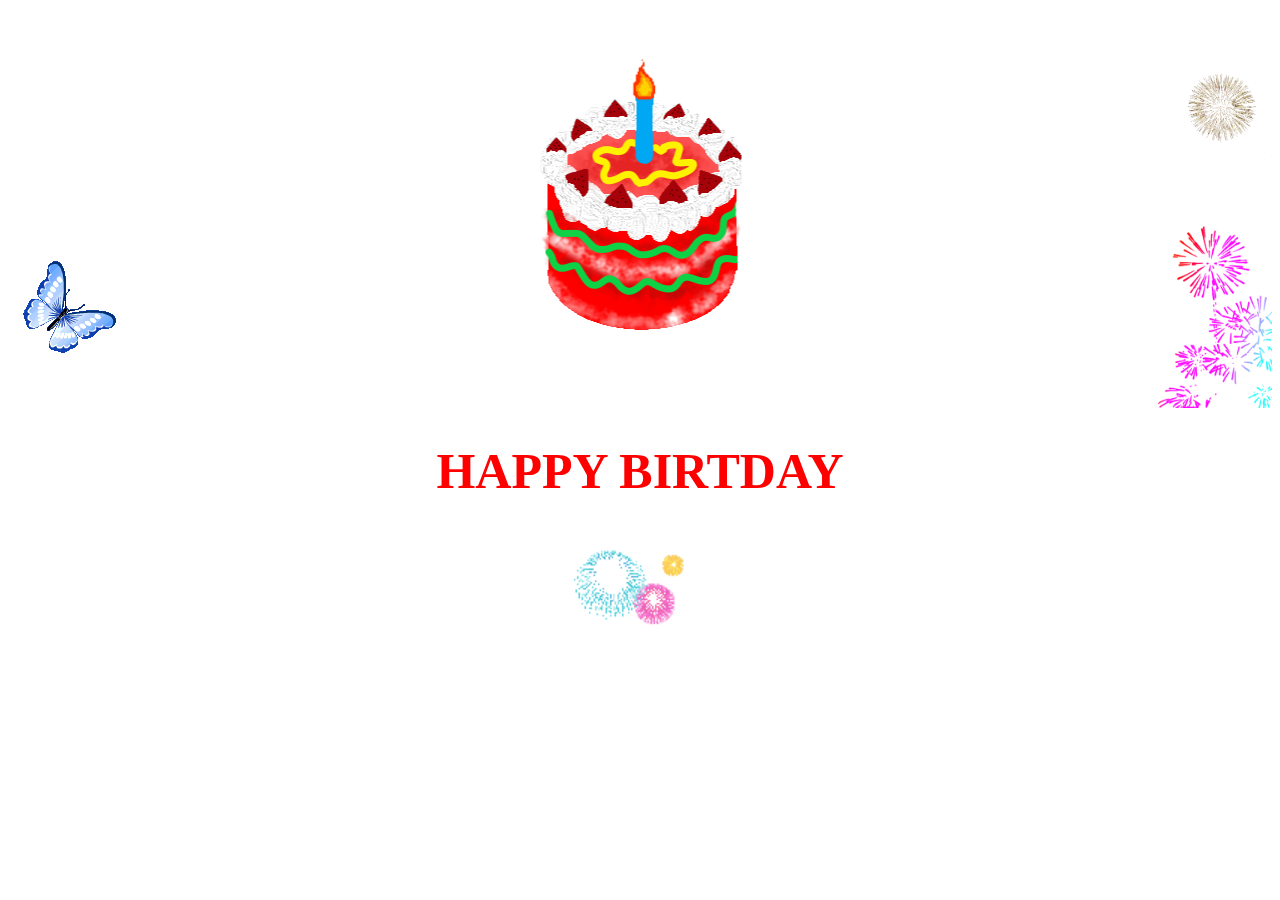
<file: Index.html>
<!DOCTYPE html>
<html>
<head>
	
	<link rel="stylesheet" type="text/css" href="menggaya.css">
	<title></title>
<style type="text/css">
	
</style>
</head>

<body>
	
<div class="kue">
		<div id="api">
			
		<div class="kembangApi2"></div>


	</div>
</div>
<h1 id="tulisan">HAPPY BIRTDAY	</h1>
<div class="kembangApi"></div>

<script type="text/javascript" src="jv.js">
		
	</script>
</body>
	

</html>
</file>
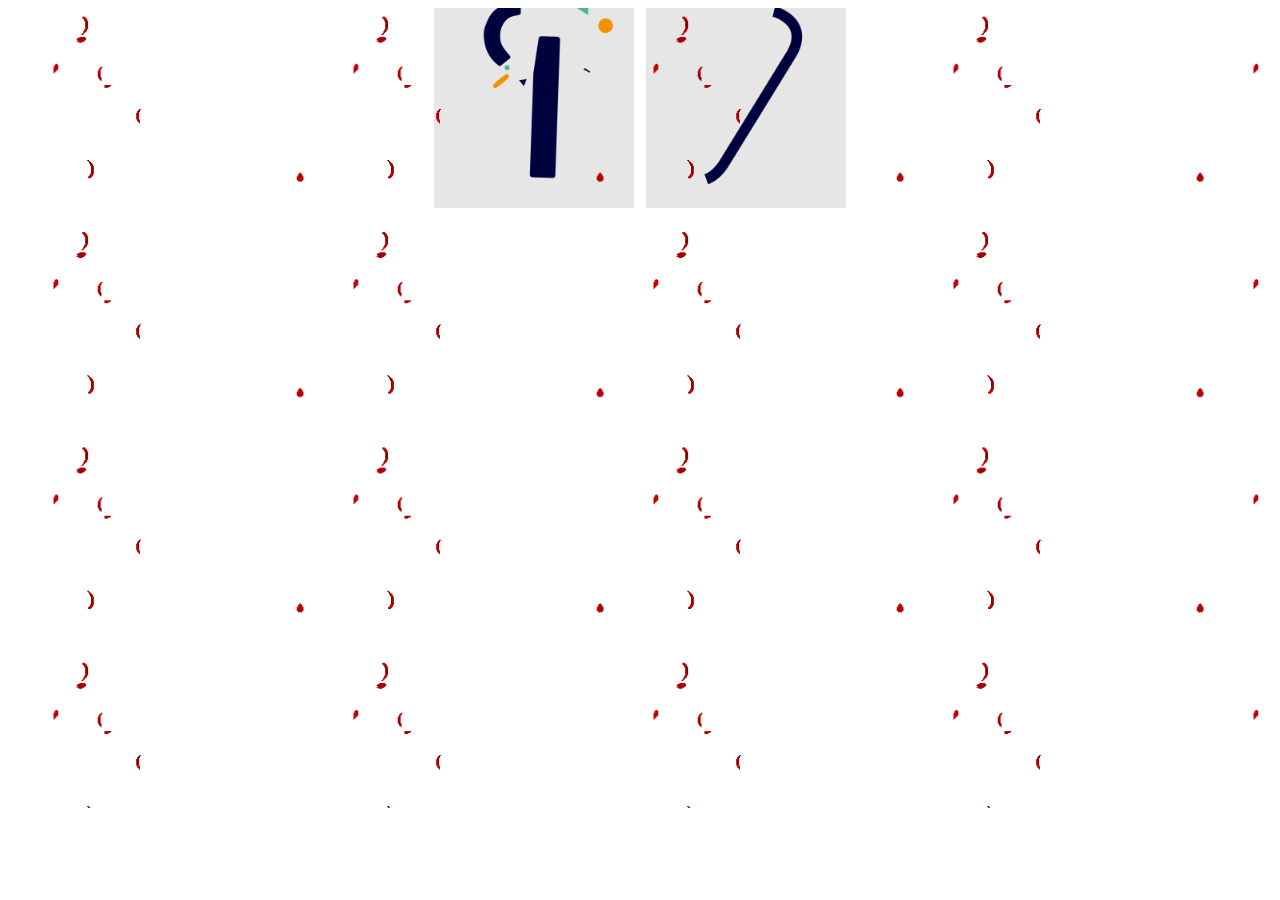
<file: 19.html>
<!DOCTYPE html>
<html>
<head>
	<style type="text/css">
		
.container{
	height: 200px;
}
.gambar{
	height: 200px;
	
	background-image:url(angka1.gif),url(angka9.gif);
	background-repeat: no-repeat;
	background-size: 200px;
	background-position: 40%,60%;

}
.gambar::after{
	content: '';
	display: block;
	height: 800px;
	
	background-image: url(bunga.gif);
	background-position: 50%;
	background-size: 300px;

}

	</style>
	<title></title>
</head>
<body>

	<div class="gambar">
		
	</div>

</body>
</html>
</file>
<file: menggaya.css>
.kue{
	background-image: url(kue.png);
	background-repeat: no-repeat;
	height: 400px;
	background-position: center center;
}
#tulisan{
	font-family: comic sans ms;
	
	font-size: 50px;
	text-align:center;
}
#api{
	background-image: url(api.gif);
	background-position: 50.3% 24% ;
	background-size: 37px;
	height: 200px;
	background-repeat: no-repeat;

}
.kembangApi{
	background-position: center;
background-size: 150px;
	height: 200px;
	background-repeat: no-repeat;
	background-image: url(kembangapi1.gif);

}
.kembangApi2{
	background-repeat: no-repeat;
	height: 200px;
	background-image: url(kembangapi2.gif);
	background-position: right;
	background-size: 100px;
}

#api::after{

content:'' ;
display: block;
height: 200px;
background-repeat: no-repeat;
background-image: url(kupu.gif);
background-position: left;
}

.kue::after{

content:'' ;
display: block;
height: 200px;
background-repeat: no-repeat;
background-image: url(kembangapi3.gif);
background-position: center right;
background-size: 200px;
}
</file>
